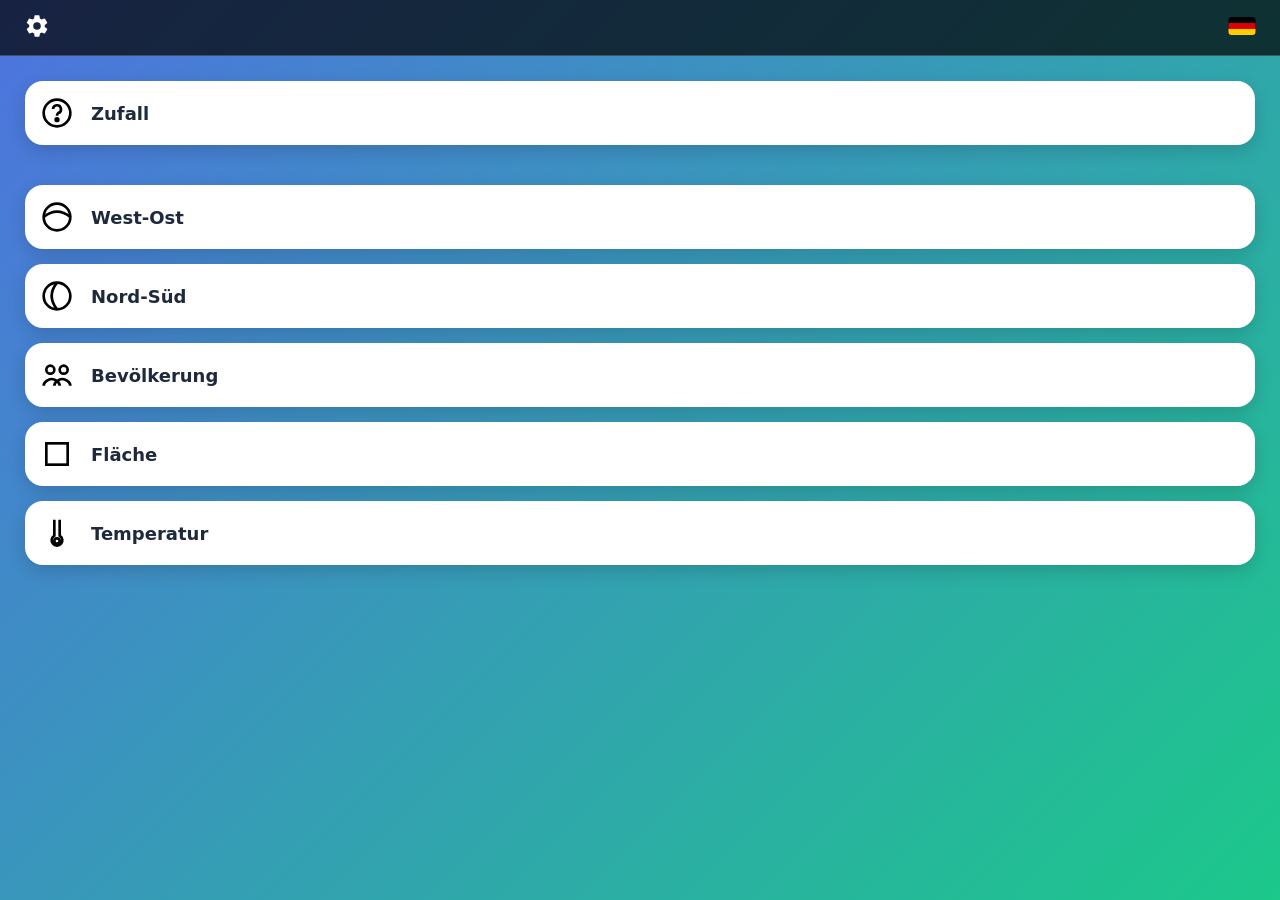
<file: index.html>
<!DOCTYPE html>
<html lang="de">
<head>
<meta charset="UTF-8">
<meta name="viewport" content="width=device-width, initial-scale=1.0">
<title>Game Menu</title>
<!-- Externes CSS -->
<link rel="stylesheet" href="main-layout.css">

</head>
<body>

<!-- ================= HEADER ================= -->
<div class="header">

    <!-- SETTINGS -->
    <div class="settings-container">
        <button class="settings-button" id="settingsBtn">
            <!-- Zahnrad SVG -->
            <svg viewBox="0 0 24 24" width="26" height="26" fill="white">
                <path d="M19.14,12.94a7.49,7.49,0,0,0,.05-.94,7.49,7.49,0,0,0-.05-.94l2.11-1.65a.5.5,0,0,0,.12-.64l-2-3.46a.5.5,0,0,0-.6-.22l-2.49,1a7.28,7.28,0,0,0-1.63-.94l-.38-2.65A.5.5,0,0,0,13.8,2H10.2a.5.5,0,0,0-.49.42L9.33,5.07a7.28,7.28,0,0,0-1.63.94l-2.49-1a.5.5,0,0,0-.6.22l-2,3.46a.5.5,0,0,0,.12.64L4.86,11.06a7.49,7.49,0,0,0-.05.94,7.49,7.49,0,0,0,.05.94L2.75,14.59a.5.5,0,0,0-.12.64l2,3.46a.5.5,0,0,0,.6.22l2.49-1a7.28,7.28,0,0,0,1.63.94l.38,2.65a.5.5,0,0,0,.49.42h3.6a.5.5,0,0,0,.49-.42l.38-2.65a7.28,7.28,0,0,0,1.63-.94l2.49,1a.5.5,0,0,0,.6-.22l2-3.46a.5.5,0,0,0-.12-.64ZM12,15.5A3.5,3.5,0,1,1,15.5,12,3.5,3.5,0,0,1,12,15.5Z"/>
            </svg>
        </button>

        <div class="settings-dropdown" id="settingsDropdown">
            
            <!-- Toggle Buttons -->
            <div class="settings-section">
                <button class="toggle" id="physicalToggle">
                    <span id="physicalText"></span>
                    <div class="toggle-circle"></div>
                </button>

                <button class="toggle active" id="koopToggle">
                    <span id="koopText"></span>
                    <div class="toggle-circle"></div>
                </button>
            </div>

            <!-- Radio Group -->
            <div class="radio-section">
                <div class="radio-title" id="continentTitle"></div>

                <label><input type="radio" name="continent" value="World" checked> <span data-key="World"></span></label>
                <label><input type="radio" name="continent" value="Europe"> <span data-key="Europe"></span></label>
                <label><input type="radio" name="continent" value="NorthAmerica"> <span data-key="NorthAmerica"></span></label>
                <label><input type="radio" name="continent" value="SouthAmerica"> <span data-key="SouthAmerica"></span></label>
                <label><input type="radio" name="continent" value="Africa"> <span data-key="Africa"></span></label>
                <label><input type="radio" name="continent" value="Asia"> <span data-key="Asia"></span></label>
            </div>

        </div>
    </div>

    <!-- LANGUAGE -->
    <div class="lang-container">
        <button class="lang-button" id="langBtn"></button>
        <div class="dropdown" id="langDropdown"></div>
    </div>

</div>


<div class="menu" id="menu"></div>

<!-- Externes JS -->
<script src="main-function.js"></script>
</body>
</html>
</file>
<file: main-layout.css>
body{
    margin:0;
    font-family:system-ui,-apple-system,BlinkMacSystemFont,sans-serif;
    background: linear-gradient(135deg, #4e73df, #1cc88a);
    display:flex;
    flex-direction:column;
    height:100vh;
    color:#1e293b;
}
/* ================= HEADER ================= */
.header{
    display:flex;
	position:relative;
    justify-content:space-between;
    align-items:center;
    padding:12px 18px;
    background: rgba(0,0,0,0.7);
    border-bottom: 1px solid rgba(255,255,255,0.2);
}

.toggle-group{
    display:flex;
    gap:12px;
}
.toggle {
    position: relative;
    display: flex;
    align-items: center;
    justify-content: center;

    min-width: 200px;
    padding: 10px 55px 10px 20px;

    border-radius: 30px;
    border: 2px solid #1cc88a;

    background: white;
    color: black;

    font-weight: 600;
    cursor: pointer;
    transition: all 0.25s ease;
}

/* Aktiv */
.toggle.active {
    background: #1cc88a;
    color: white;
}

/* Kreis */
.toggle-circle {
    position: absolute;
    right: 10px;
    width: 32px;
    height: 32px;
    border-radius: 50%;
    background: white;
    transition: all 0.25s ease;
}

/* Kreis wenn aktiv */
.toggle.active .toggle-circle {
    right: 10px;
    background: #0f8f63;
}

/* Kreis wenn deaktiviert → nach links */
.toggle:not(.active) .toggle-circle {
    left: 10px;
    right: auto;
    background: #1cc88a;
}


.toggle.active{
    background: #1cc88a;
    color:#fff;
}

/* Kreis über das Rechteck hinausragen lassen */
.toggle-circle{
    position: absolute;
    top: 50%;
    width:36px;
    height:36px;
    background:white;
    border-radius:50%;
    transition: right 0.2s;
    transform: translateY(-50%);
}

/* Kreis rechts, wenn aktiv */
.toggle.active .toggle-circle{
    right: 8px;
}

/* Kreis links, wenn inaktiv */
.toggle:not(.active) .toggle-circle{
    right: calc(100% - 36px - 8px);
}



.settings-container{
    position: relative;
    display: flex;
    align-items: center;
}

.settings-button{
    background:none;
    border:none;
    cursor:pointer;
}

.settings-dropdown {
    position: absolute;

    top: calc(100% + 10px);   /* etwas Abstand nach unten */
    left: 0;                 /* exakt rechts am Zahnrad */

    display: none;
    flex-direction: column;
	max-width:90vw;
    width: 280px;             /* feste Breite -> verhindert Verschieben */

    background: white;
    padding: 18px;
    border-radius: 14px;
    box-shadow: 0 12px 30px rgba(0,0,0,0.18);
    z-index: 2000;
}

.settings-dropdown.open {
    display: flex;
}



/* Section Trennung */
.settings-section{
    display:flex;
    flex-direction:column;
    gap:12px;
}

.radio-section{
    border-top:1px solid #e2e8f0;
    padding-top:14px;
    display:flex;
    flex-direction:column;
    gap:8px;
}
/* Radio Buttons */
.radio-section input[type="radio"]{
    accent-color: #1cc88a;
    cursor: pointer;
}


.radio-title{
    font-weight:600;
    margin-bottom:6px;
}

.radio-section label{
    display:flex;
    align-items:center;
    gap:8px;
    cursor:pointer;
}



.lang-container{
    position:relative;
}

.lang-button{
    background:none;
    border:none;
    cursor:pointer;
}

.dropdown{
    position:absolute;
    right:0;
    top:45px;
    background:white;
    border-radius:12px;
    box-shadow:0 8px 20px rgba(0,0,0,0.25);
    display:none;
    flex-direction:column;
    min-width:200px;
    overflow:hidden;
    z-index:10;
}

.dropdown div{
    padding:10px 12px;
    display:flex;
    align-items:center;
    gap:12px;
    cursor:pointer;
    transition:0.2s;
}

.dropdown div:hover{
    background:#f1f5f9;
}

/* MENU */
.menu{
    flex:1;
    padding:25px;
}

.menu-item{
    display:flex;
    align-items:center;
    gap:18px;
    background:white;
    padding:16px;
    border-radius:18px;
    margin-bottom:15px;
    cursor:pointer;
    transition: background 0.2s ease;
    box-shadow:0 6px 18px rgba(0,0,0,0.15);
}

.menu-item:hover{
    background:#f1f5f9;   /* exakt wie Sprachmenü */
}


.menu-item.quick{
    margin-bottom:40px;
}

.menu-item svg{
    width:32px;
    height:32px;
}

.menu-text{
    font-size:18px;
    font-weight:600;
}

.flag{
    width:28px;
    height:18px;
    border-radius:4px;
    overflow:hidden;
}
/* Input Box */
.input-card{
    justify-content:center;
}

.card-input{
    width:100%;
    border:none;
    font-size:18px;
    text-align:center;
    outline:none;
}

/* Plus Button */
.plus-button{
    width:50px;
    height:50px;
    border-radius:50%;
    border:none;
    background:white;
    font-size:26px;
	color:#000000;
    cursor:pointer;
    box-shadow:0 6px 18px rgba(0,0,0,0.15);
    transition:0.2s;
}

.plus-button:hover{
    background:#f1f5f9;
}

/* Next Button */
.next-button{
    justify-content:center;
}
/* ================= INFO CARD ================= */

.info-card{
    background: rgba(255,255,255,0.65);
    box-shadow: none;
    cursor: default;
    justify-content: center;
    text-align: center;
	border-radius:10px;
	margin-bottom:50px;
}

.info-card:hover{
    background: rgba(255,255,255,0.85);
}
</file>
